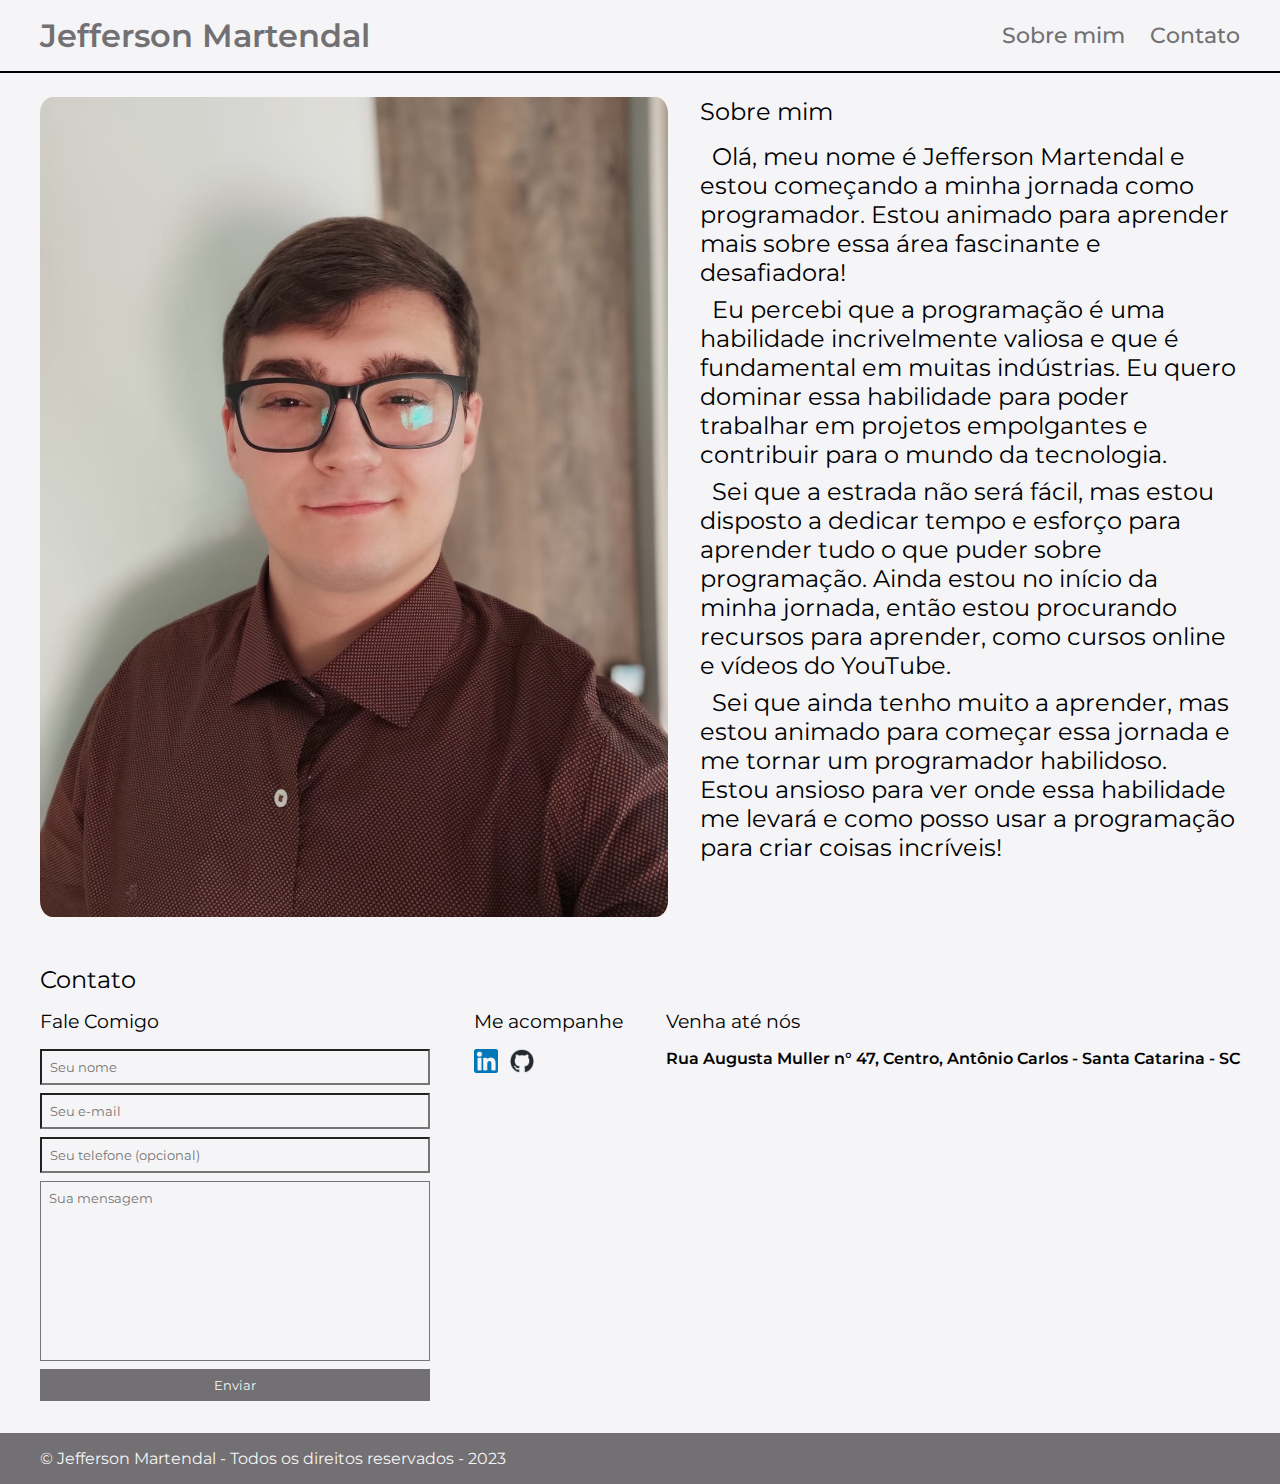
<file: index.html>
<!DOCTYPE html>
<html lang="pt-br">
<head>
    <meta charset="UTF-8">
    <meta http-equiv="X-UA-Compatible" content="IE=edge">
    <meta name="viewport" content="width=device-width, initial-scale=1.0">
    <link rel="stylesheet" href="main.css">
    <link rel="shortcut icon" href="images/favicon.ico" type="image/x-icon">
    
    <link rel="preconnect" href="https://fonts.googleapis.com">
    <link rel="preconnect" href="https://fonts.gstatic.com" crossorigin>
    <link href="https://fonts.googleapis.com/css2?family=Montserrat:ital,wght@0,100;0,200;0,300;0,400;0,500;0,600;0,700;0,800;0,900;1,100;1,200;1,300;1,400;1,500;1,600;1,700;1,800;1,900&display=swap" rel="stylesheet">
    <title>Jefferson Martendal</title>
</head>
<body>
    <header>
        <div class="container">
            <h1><a href="#">Jefferson Martendal</h1>
            <nav>
                <ul>
                    <li>
                        <a href="#about">Sobre mim</a>
                    </li>
                    <li>
                        <a href="#contact">Contato</a>
                    </li>
                </ul>
            </nav>
        </div>
    </header>
    <section id="about">
        <div class="container">
            <img class="img-front" src="images/JeffersonMartendal.jfif" alt="Foto de Jefferson Martendal">
            <div>
                <h2>Sobre mim</h2>
                <p>
                    Olá, meu nome é Jefferson Martendal e estou começando a minha jornada como programador. Estou animado para aprender mais sobre essa área fascinante e desafiadora!
                </p>
                <p>
                    Eu percebi que a programação é uma habilidade incrivelmente valiosa e que é fundamental em muitas indústrias. Eu quero dominar essa habilidade para poder trabalhar em projetos empolgantes e contribuir para o mundo da tecnologia.
                </p>
                <p>
                    Sei que a estrada não será fácil, mas estou disposto a dedicar tempo e esforço para aprender tudo o que puder sobre programação. Ainda estou no início da minha jornada, então estou procurando recursos para aprender, como cursos online e vídeos do YouTube.
                </p>
                <p>
                    Sei que ainda tenho muito a aprender, mas estou animado para começar essa jornada e me tornar um programador habilidoso. Estou ansioso para ver onde essa habilidade me levará e como posso usar a programação para criar coisas incríveis!
                </p>
                <ul class="brands-list">
                    
                </ul>
            </div>
        </div>
    </section>
    <section id="contact">
        <div class="container">
            <h2>Contato</h2>
            <div class="contact-methods">
                <div>
                    <h3>Fale Comigo</h3>
                    <form>
                        <input type="text" placeholder="Seu nome" required>
                        <input type="email" placeholder="Seu e-mail" required>
                        <input type="tel" placeholder="Seu telefone (opcional)">
                        <textarea placeholder="Sua mensagem" required></textarea>
                        <button type="submit">Enviar</button>
                    </form>
                </div>
                <div>
                    <h3>Me acompanhe</h3>
                    <ul class="social-links">
                        <li>
                            <a href="https://www.linkedin.com/in/jefferson-dev-front-end/" title="Siga-nos no LinkedIn" target="_blank">
                                <img src="images/LinkedIn.png" alt="Logo do LinkedIn">
                            </a>
                        </li>
                            <a href="https://github.com/JeffersonMartendal" title="Visite meu repositorio do GitHub" target="_blank">
                                <img src="images/github-mark.png" alt="Logo do GitHub">
                            </a>
                        </li>
                    </ul>
                </div>
                <div>
                    <h3>Venha até nós</h3>
                    <p><a href="https://goo.gl/maps/aczUkRKVFeaD7h3j6" target="_blank">
                        Rua Augusta Muller n° 47, Centro, Antônio Carlos - Santa Catarina - SC
                    </a>
                    </p>
                </div>
            </div>
        </div>
    </section>
    <footer>
        <div class="container">
            <p>
                &copy; Jefferson Martendal - Todos os direitos reservados - 2023
            </p>
        </div>
    </footer>
</body>
</html>
</file>
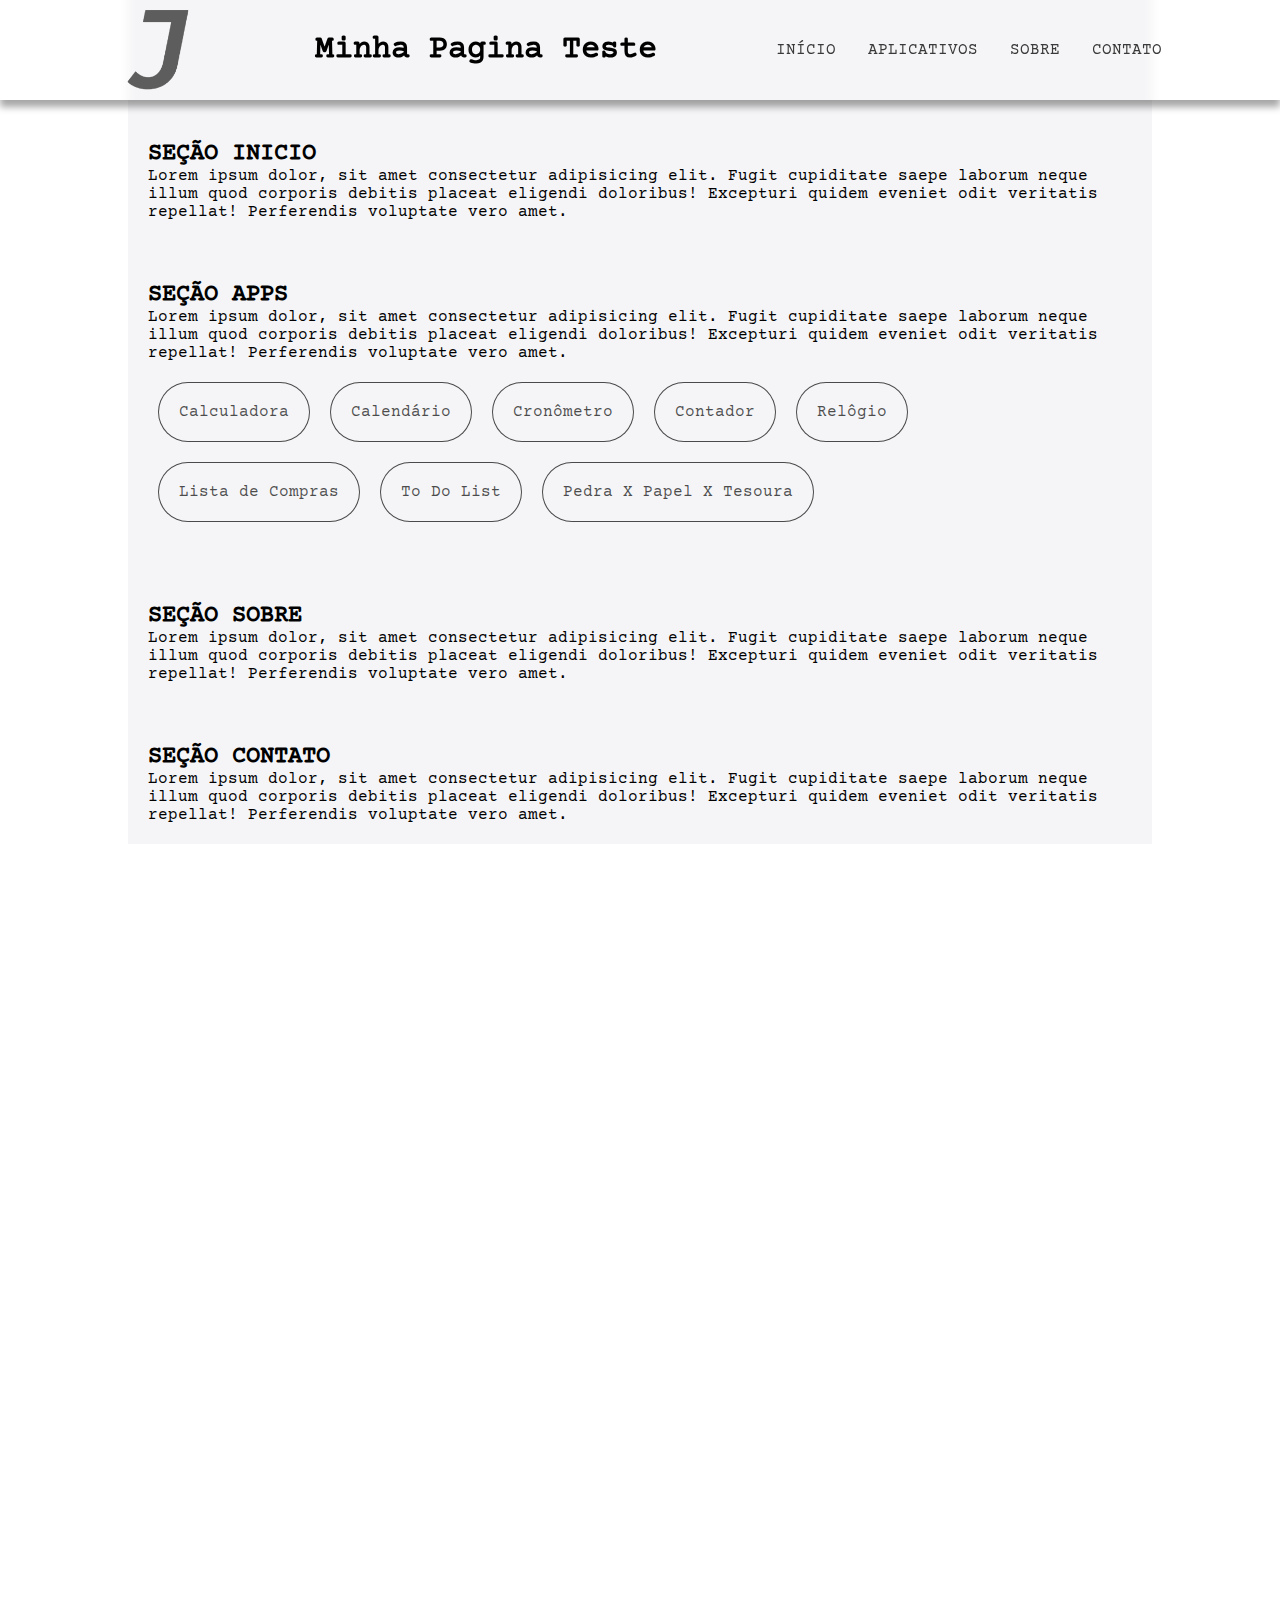
<file: Pagina Pessoal/index.html>
<!DOCTYPE html>
<html lang="pt-br">
<head>
    <meta charset="UTF-8">
    <meta name="viewport" content="width=device-width, initial-scale=1.0">
    <link rel="preconnect" href="https://fonts.googleapis.com">
    <link rel="preconnect" href="https://fonts.gstatic.com" crossorigin>
    <link href="https://fonts.googleapis.com/css2?family=Courier+Prime:ital,wght@0,400;0,700;1,400;1,700&display=swap" rel="stylesheet">
    <link rel="shortcut icon" href="src/favicon/favicon.ico" type="image/x-icon">
    <title>Minha Página Pessoal</title>
    <link rel="stylesheet" href="main.css">
</head>
<body>
    <header id="cabecalho">
        <a href="index.html" id="link_logo">
            <img src="src/favicon/android-chrome-192x192.png" alt="Logo">
        </a>
        <h1>Minha Pagina Teste</h1>
        <nav id="links_cabecalho">
            <a href="#inicio">Início</a>
            <a href="#apps">Aplicativos</a>
            <a href="#sobre">Sobre</a>
            <a href="#contato">Contato</a>
        </nav>
    </header>
        <main class="container">
            <section id="inicio">
                <h2>SEÇÃO INICIO</h2>
                <p>Lorem ipsum dolor, sit amet consectetur adipisicing elit. Fugit cupiditate saepe laborum neque illum quod corporis debitis placeat eligendi doloribus! Excepturi quidem eveniet odit veritatis repellat! Perferendis voluptate vero amet.</p>
            </section>
            <section id="apps">
                <h2>SEÇÃO APPS</h2>
                <p>Lorem ipsum dolor, sit amet consectetur adipisicing elit. Fugit cupiditate saepe laborum neque illum quod corporis debitis placeat eligendi doloribus! Excepturi quidem eveniet odit veritatis repellat! Perferendis voluptate vero amet.</p>
                    <article id="aplicativos">
                        <div class="app">
                            <a href="pages/calc/Calculadora.html">Calculadora</a>
                        </div>
                        <div class="app">
                            <a href="pages/calendario/index.html">Calendário</a>
                        </div>
                        <div class="app">
                            <a href="">Cronômetro</a>
                        </div>
                        <div class="app">
                            <a href="">Contador</a>
                        </div>
                        <div class="app">
                            <a href="">Relôgio</a>
                        </div>
                        <div class="app">
                            <a href="">Lista de Compras</a>
                        </div>
                        <div class="app">
                            <a href="https://www.youtube.com/watch?v=HSssE1PRQcA">To Do List</a>
                        </div>
                        <div class="app">
                            <a href="">Pedra X Papel X Tesoura</a>
                        </div>
                        <div class="app">
                        </div>
                    </article>
            </section>
            <section id="sobre">
                <h2>SEÇÃO SOBRE</h2>
                <p>Lorem ipsum dolor, sit amet consectetur adipisicing elit. Fugit cupiditate saepe laborum neque illum quod corporis debitis placeat eligendi doloribus! Excepturi quidem eveniet odit veritatis repellat! Perferendis voluptate vero amet.</p>
            </section>
            <section id="contato">
                <h2>SEÇÃO CONTATO</h2>
                <p>Lorem ipsum dolor, sit amet consectetur adipisicing elit. Fugit cupiditate saepe laborum neque illum quod corporis debitis placeat eligendi doloribus! Excepturi quidem eveniet odit veritatis repellat! Perferendis voluptate vero amet.</p>
            </section>
        </main>
        <script src="https://code.jquery.com/jquery-3.7.1.min.js"></script>
        <script src="main.js"></script>
</body>
</html>
</file>
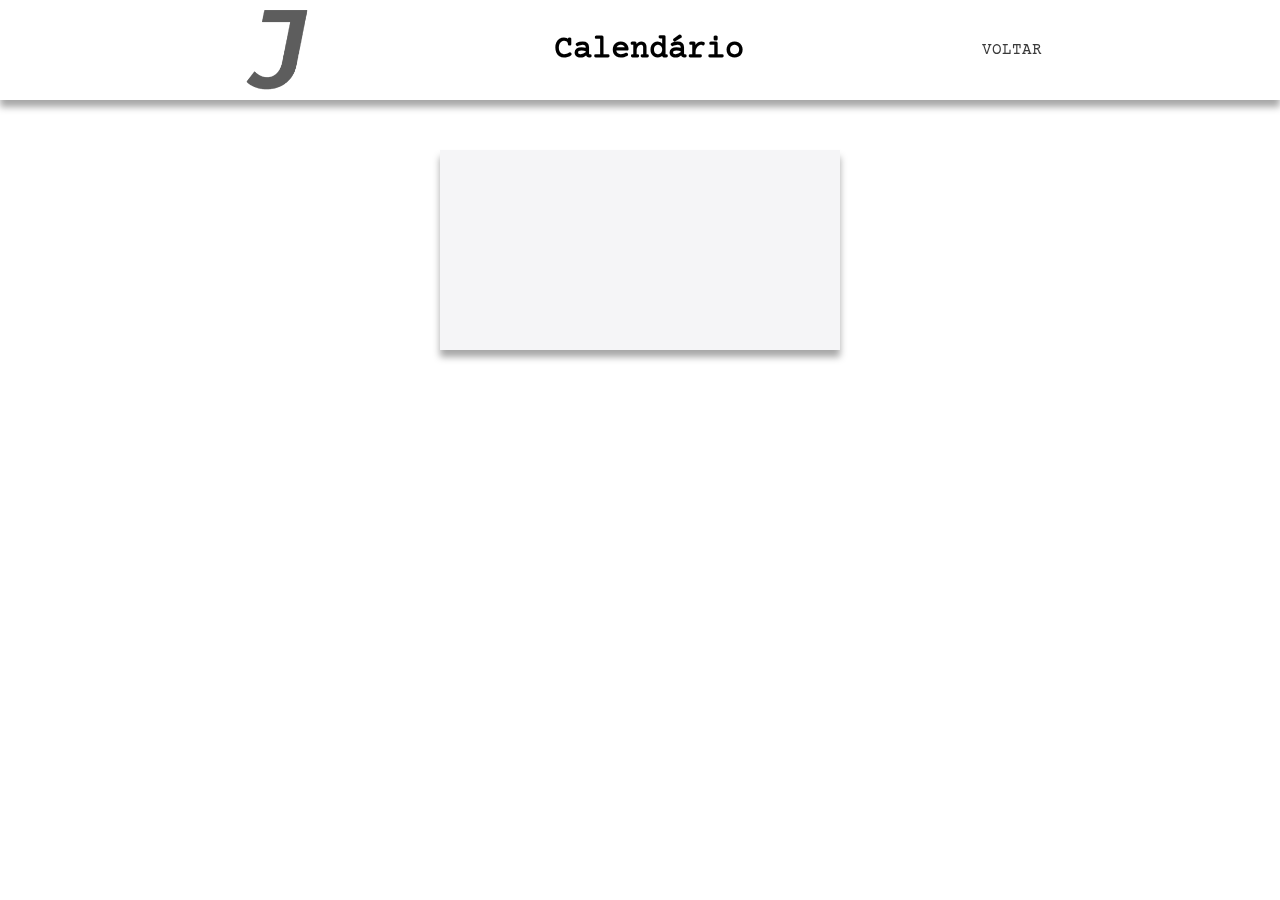
<file: Pagina Pessoal/pages/calendario/index.html>
<!DOCTYPE html>
<html lang="pt-br">
<head>
    <meta charset="UTF-8">
    <meta name="viewport" content="width=device-width, initial-scale=1.0">
    <title>Document</title>
    <link rel="stylesheet" href="../../src/styles/subpages.css">
</head>
<body>
    <header id="cabecalho">
        <a href="../../index.html" id="link_logo">
            <img src="../../src/favicon/android-chrome-192x192.png" alt="Logo">
        </a>
        <h1>Calendário</h1>
        <nav id="links_cabecalho">
            <a href="../../index.html">Voltar</a>
        </nav>
    </header>
    <div class="container">
        
    </div>
</body>
</html>
</file>
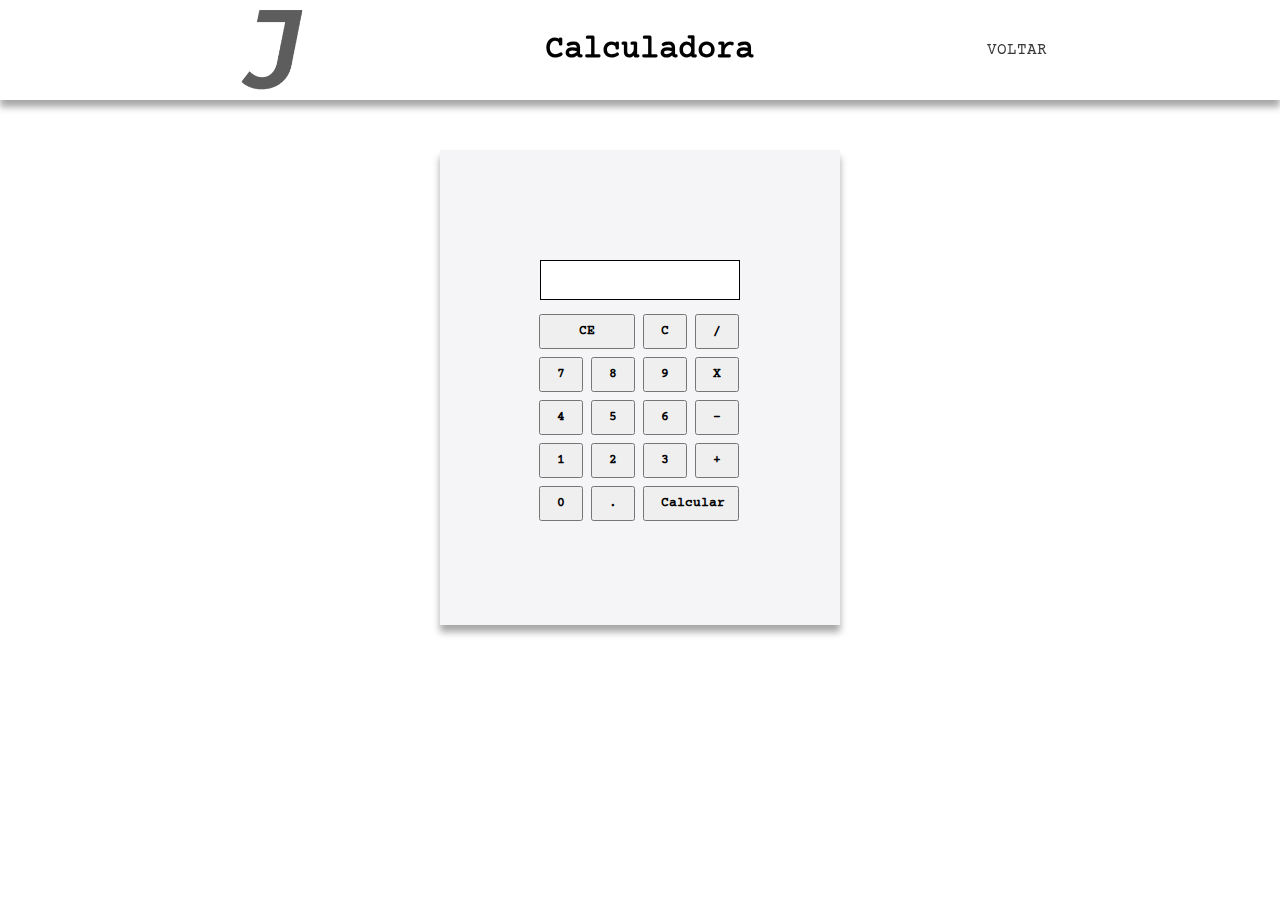
<file: Pagina Pessoal/pages/calc/Calculadora.html>
<!DOCTYPE html>
<html lang="pt-br">
<head>
    <meta charset="UTF-8">
    <meta name="viewport" content="width=device-width, initial-scale=1.0">
    <link rel="stylesheet" href="../../src/styles/subpages.css">
    <title>Calculadora</title>
</head>
<body>
    <header id="cabecalho">
        <a href="../../index.html" id="link_logo">
            <img src="../../src/favicon/android-chrome-192x192.png" alt="Logo">
        </a>
        <h1>Calculadora</h1>
        <nav id="links_cabecalho">
            <a href="../../index.html">Voltar</a>
        </nav>
    </header>
    <div class="container">
        <p id="visor"></p>
        <div class="row">
            <button type="submit" id="limp">CE</button>
            <button type="submit" id="limpar">C</button>
            <button type="submit" class="operador" id="divi">/</button>
        </div>
        <div class="row">
            <button type="submit" class="numero" id="n7">7</button>
            <button type="submit" class="numero" id="n8">8</button>
            <button type="submit" class="numero" id="n9">9</button>
            <button type="submit" class="operador" id="multi">X</button>
        </div>
        <div class="row">
            <button type="submit" class="numero" id="n4">4</button>
            <button type="submit" class="numero" id="n5">5</button>
            <button type="submit" class="numero" id="n6">6</button>
            <button type="submit" class="operador" id="menos">-</button>
        </div>
        <div class="row">
        <button type="submit" class="numero" id="n1">1</button>
        <button type="submit" class="numero" id="n2">2</button>
        <button type="submit" class="numero" id="n3">3</button>
        <button type="submit" class="operador" id="mais">+</button>
        </div>
        <div class="row">
            <button type="submit" class="numero" id="n0">0</button>
            <button type="submit" class="operador" id="pont">.</button>
            <button type="submit" id="igual">Calcular</button>
        </div>
    </div>
    <script src="calc.js"></script>
</body>
</html>
</file>
<file: main.css>
* {
    margin: 0;
    padding: 0;
    box-sizing: border-box;
}

header, 
section h2, 
section h3,
form button {
    font-family: 'Montserrat', sans-serif;
    font-weight: normal;
}

body, input, textarea {
    font-family: 'Montserrat', sans-serif;
    background-color: #F5F5F7;
}

header {
    padding: 16px 0;
    background-color: #F5F5F7;
    color: #727072;
    border-bottom: 2px solid black;
}

header nav li {
    display: inline;
    margin-left: 19px;
    font-size: 22px;
}

header nav li a {
    color: #727072;
    text-decoration: none;
    font-weight: 500;
}

.container {
    max-width: 1200px;
    width: 100%;
    margin: 0 auto;
}

header .container, section .container {
    display: flex;
    align-items: center;
    justify-content: space-between;
}

.brands-list img {
    height: 24px;
}

.brands-list li {
    display: inline;
    margin-right: 8px;
}

section .container {
    align-items: flex-start;
}

section {
    padding: 24px 0;
}

section h2 {
    margin-bottom: 16px;
}

section {
    color: black;
}

section p {
    margin-bottom: 8px;
}

.img-front {
    margin-right: 32px;
    height: 820px;
    width: 920px;
    border-radius: 2%;
}

.social-links img {
    height: 24px;
}

.social-links li {
    display: inline;
    margin-right: 8px;
}

.social-links li a {
    text-decoration: none;
}

#contact .container {
    display: block;
}

.contact-methods {
    display: flex;
    justify-content: space-between;
}

form input, 
form textarea, 
form button {
    display: block;
    width: 390px;
    margin-bottom: 8px;
    padding: 8px;
}

form textarea {
    resize: none;
    height: 180px;
}

section h3 {
    margin-bottom: 16px;
}

form button {
    background-color: #727072;
    color: #F5F5F7;
    border: none;
    cursor: pointer;
}

form button:hover {
    background-color: #727072;
}

input:focus, textarea:focus {
    outline-color: #727072;
}

footer {
    background-color: #727072;
    color: #F5F5F7;
    padding: 16px 0 ;
}

#about p {
    font-size: 24px;
    text-indent: 12px;
}

div a {
    font-weight: 600;
    text-decoration:  none;
    color: inherit;
}
</file>
<file: Pagina Pessoal/main.css>
@charset "UTF-8";

@font-face {
    font-family: "CourierPrime";
    src: url('src/fonts/CourierPrime-Regular.ttf') format('truetype');
    font-weight: normal;
    font-style: normal;
}

:root {
    --corFundoHeader: transparent;
    --corContainer: #F5F5F7;
    --corLetraButton: #dfdfdf;
    --corLetraButtonEscura: #000000b2;
    --corButton: #3a3a3a;
    --corSombra: #00000059;
    --corSombraEscura: #00000080;

    --fonte-padrao: 'CourierPrime', cursive;
}

* {
    margin: 0;
    padding: 0;
    font-family: var(--fonte-padrao);
    box-sizing: border-box;
}

body {
    height: 3000px;
}

header {
    background-color: var(--corFundoHeader);
    backdrop-filter: blur(5px); /* quanto menos pxs mais nitido o fundo */
    display: flex;
    justify-content: space-evenly;
    width: 100%;
    align-items: center;
    box-shadow: 0px 7px 7px var(--corSombra);
    top: 0;
    left: 0;
    position: fixed;
}

#link_logo {
    font-size: 0;
}

#link_logo img {
    height: 100px;
    filter: grayscale(100%);
}

#links_cabecalho a {
    margin: 10px 0 0 0;
    padding: 10px;
    border: 1px solid transparent;
    text-transform: uppercase;
    text-decoration: none;
    color: var(--corButton);
}

#links_cabecalho a:hover {
    border: 1px solid var(--corSombraEscura);
    border-radius: 2rem;
    color: var(--corLetraButton);
    background-color: var(--corButton);
    transition: 0.6s;
}

.container {
    max-width: 1024px;
    width: 100%;
    margin: 0 auto;
    background-color: var(--corContainer);
}

main {
    padding-top: 100px;
}

section {
    padding: 20px;
    margin-top: 20px;
}

#aplicativos {
    display: flex;
    justify-content: flex-start;
    flex-wrap: wrap;
    margin: 10px auto;
}

.app {
    display: flex;
    padding: 5px;
    margin: 5px;
    flex-wrap: wrap;
    justify-content: flex-start;
}

.app a {
    color: var(--corLetraButtonEscura);
    padding: 20px;
    background-color: var(--corContainer);
    text-decoration: none;
    border: 1px solid var(--corLetraButtonEscura);
    border-radius: 2em;
}

.app a:hover {
    background-color: var(--corButton);
    color: var(--corLetraButton);
    border: 1px solid transparent;
    transition: 0.4s;
}

@media screen and (max-width: 855px) {
        header {
            height: 220px;
        }

        header h1 {
            font-size: 1.5em;
            text-align: center;
            width: 120px;
        }

        #links_cabecalho a {
            display: flex;
            text-align: center;
            justify-content: center;
        }

        main {
            padding-top: 220px;
        }
}
</file>
<file: Pagina Pessoal/src/styles/subpages.css>
@charset "UTF-8";

@font-face {
    font-family: "CourierPrime";
    src: url('../fonts/CourierPrime-Regular.ttf') format('truetype');
    font-weight: normal;
    font-style: normal;
}

:root {
    --corFundoHeader: transparent;
    --corContainer: #F5F5F7;
    --corLetraButton: #dfdfdf;
    --corButton: #3a3a3a;
    --corSombra: #00000059;
    --corSombraEscura: #00000080;

    --fonte-padrao: 'CourierPrime', cursive;
}

* {
    margin: 0;
    padding: 0;
    font-family: var(--fonte-padrao);
    box-sizing: border-box;
}

header {
    background-color: var(--corFundoHeader);
    backdrop-filter: blur(5px); /* quanto menos pxs mais nitido o fundo */
    display: flex;
    justify-content: space-evenly;
    width: 100%;
    align-items: center;
    box-shadow: 0px 7px 7px var(--corSombra);
    top: 0;
    left: 0;
    position: fixed;
}

#link_logo {
    font-size: 0;
}

#link_logo img {
    height: 100px;
    filter: grayscale(100%);
}

#links_cabecalho a {
    margin: 10px 0 0 0;
    padding: 10px;
    border: 1px solid transparent;
    text-transform: uppercase;
    text-decoration: none;
    color: var(--corButton);
}

#links_cabecalho a:hover {
    border: 1px solid var(--corSombraEscura);
    border-radius: 2rem;
    color: var(--corLetraButton);
    background-color: var(--corButton);
    transition: 0.6s;
}

.container {
    max-width: 400px;
    width: 100%;
    margin: 150px auto;
    background-color: var(--corContainer);
    display: flex;
    justify-content: space-evenly;
    align-items: center;
    box-shadow: 0px 7px 7px var(--corSombra);
    flex-flow: row wrap;
}

div.container {
    padding-top: 100px;
    padding-bottom: 100px;
}

input {
    padding: 10px;
    margin: 10px;
}

button {
    padding: 8px 16px;
    margin: 4px;
    font-weight: bold;
    cursor: pointer;
}

button:hover {
    background-color: var(--corButton);
    color: var(--corLetraButton);
    border: 2px solid var(--corButton);
    border-radius: 2px;
}

section {
    padding: 20px;
    margin-top: 20px;
}

.row {
    width: 210px;
    display: flex;
}

#limp {
    width: 96px;
}

#igual {
    width: 96px;
}

#visor {
    background-color: white;
    border: 1px solid black;
}

p {
    display: block;
    width: 50%;
    height: 40px;
    margin: 10px;
    padding: 10px;
}
</file>
